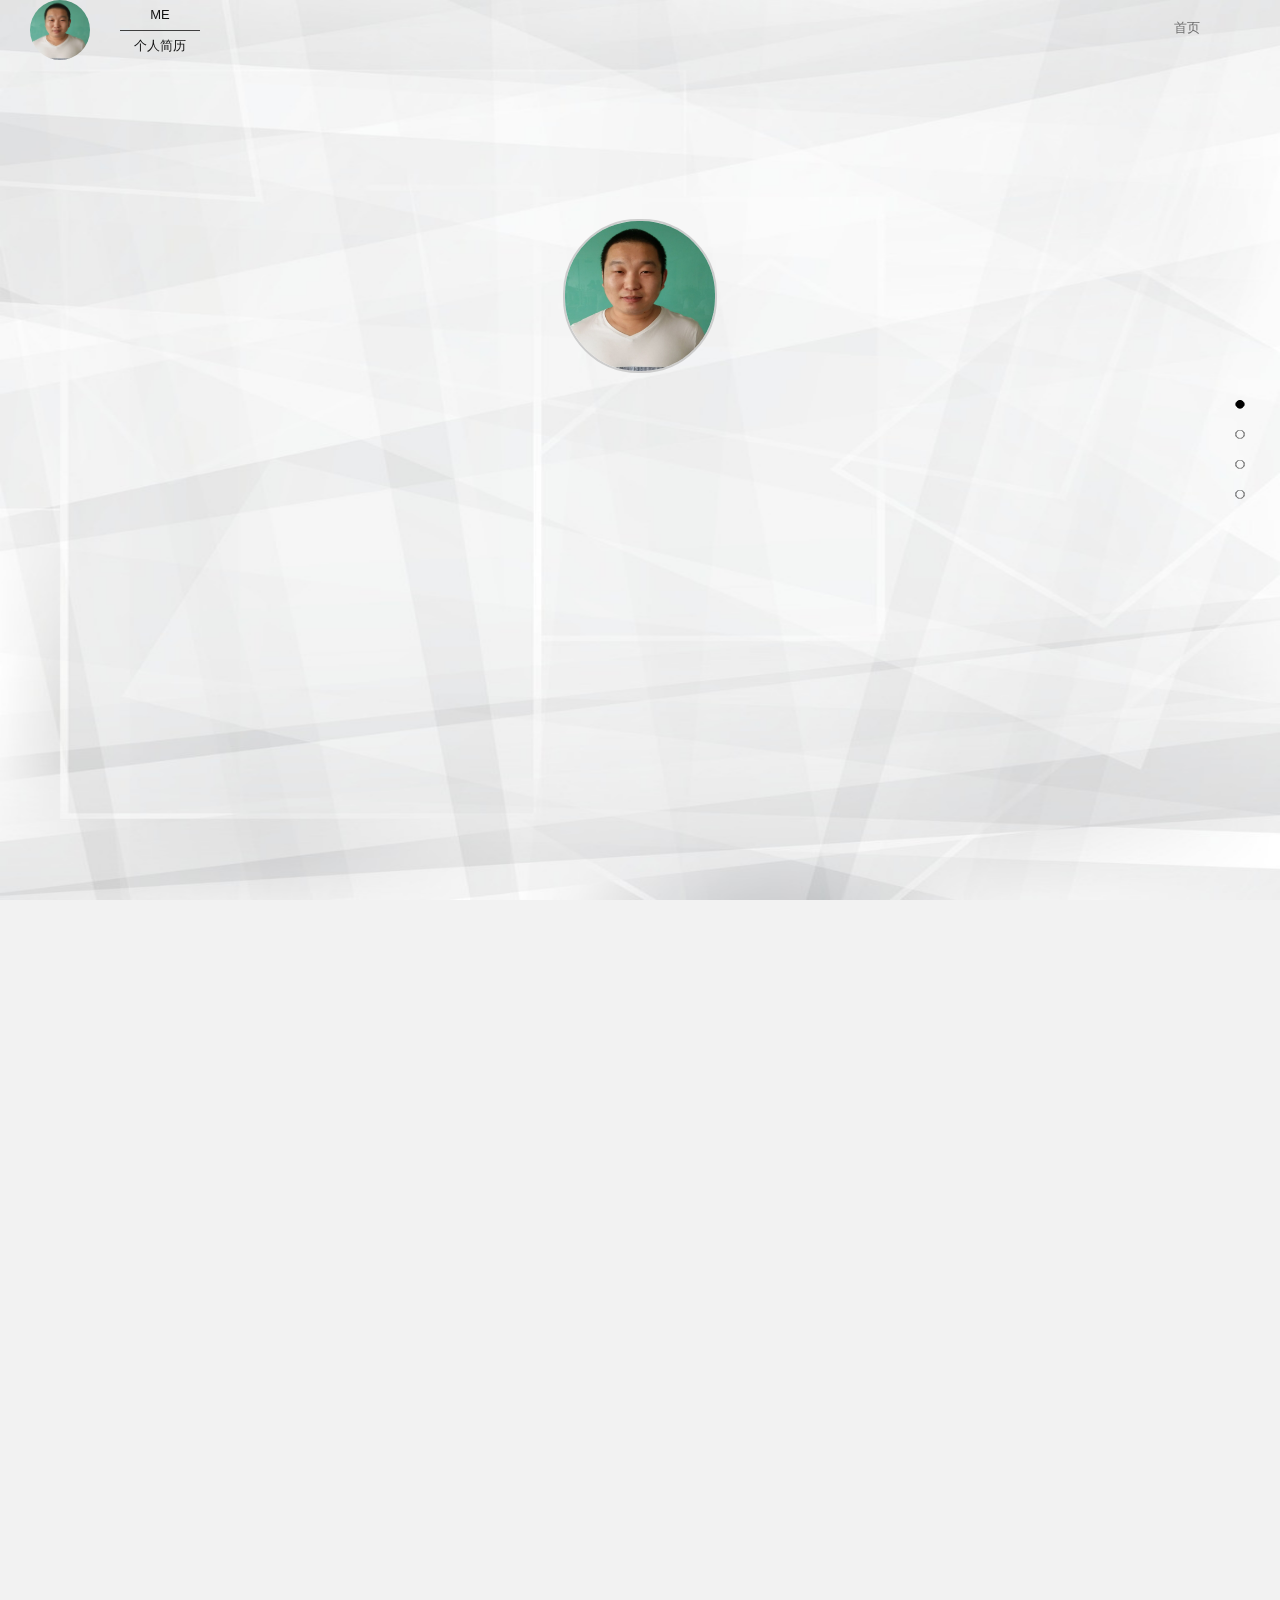
<file: index.html>
<!doctype html>
<html>
<head>
	<meta charset="utf-8" />
	<meta http-equiv="X-UA-Compatible" content="IE=edge" />
    <meta name="keywords" content="web前端个人简历" />
    <meta name="description" content="武冬冬的web前端工程师个人简历">
	<link rel="stylesheet" href="css/public.css" />
	<link rel="stylesheet" href="css/fullpage.css" />
	<link rel="stylesheet" href="css/comment.css" />
	<link rel="stylesheet" href="css/index.css" />
	<title>武冬冬</title>
</head>
<body>
<!-- header navigation -->
<header>
	<div id="logo">
		<div id="header_img"><img src="image/101010.jpg" alt="" /></div>
		<div id="header_p">
			<p id="header_p1">ME</p>
			<p id="header_p2">个人简历</p>
		</div>
	</div>
	<nav>
		<ul>
			<li><a href="">首页</a></li>
			
		</ul>
	</nav>
</header>
<!-- header navigation end -->
<!-- aside navigation -->
<aside style="display:block">
		<a href="#page1"><b>首页</b></a>
		<a href="#page2"><b>专业技能</b></a>
		<a href="#page3"><b>我的作品</b></a>
		<a href="#page4"><b>联系我</b></a>
</aside>
<!-- aside navigation end -->
<!-- home page -->
<div id="dowebok">
	<!-- home -->
	<div class="section one">
		<div id="home">
			<div id="home_content">
				<div id="home_head">
					<div id="home_head_content">
						<img src="image/101010.jpg" id="home_photo1" alt="" />
						<img src="image/101010.jpg" id="home_photo2" alt="" />
					</div>
				</div>
				<div id="home_info">
					<p id="home_info1">生活是一种绵延不绝的渴望,渴望不断上升,变得更伟大而高贵。</p>
					<div id="home_info_box">
						<p id="home_info2">我叫武冬冬</p>
						
						<p id="home_info4">一名前端工程师</p>
						<p id="home_info5">13453793173@163.com</p>
					</div>
				</div>
			</div>
		</div>
	</div>
	<!-- home end -->
	<!-- about -->

    <!-- about end -->
    <!-- skill -->
    <div class="section three">
		<div id="skill">
			<div id="skill_content">
				<div class="title">
					<h1>专业技能</h1>
				</div>
				<div id="skill_info"><p>前端的学习需要持之以恒，知识深度与广度都很重要。而前端开发的重中之重就是原生javascript的理解，而如今的思路必需有模块化，组件化，工程化</p></div>
                <div id="skill_list">
                   
                    <div class="skill_list_content" id="skill_list2">
                        <div class="skill_icon" id="skill_icon2"></div>
                        <div class="skill_name">HTML</div>
                        <div class="skill_flag"></div>
                        <div class="skill_int" id="skill_int2">
                            <ul><li>深刻理解Web标准</li><li>熟练运用html标签</li><li>熟悉xml及xhtml标记语言</li><li>掌握html5</li></ul>
                        </div>
                    </div>
                    <div class="skill_list_content" id="skill_list3">
                        <div class="skill_icon" id="skill_icon3"></div>
                        <div class="skill_name">CSS</div>
                        <div class="skill_flag"></div>
                        <div class="skill_int" id="skill_int3">
                            <ul><li>熟练运用css及css3新属性</li><li>注重浏览器兼容性，熟悉常见的css hack（兼容至IE8）</li><li>掌握bootstrap框架及源码的实现</li><li>掌握css预编译器Less</li></ul>
                        </div>
                    </div>
                    <div class="skill_list_content" id="skill_list4">
                        <div class="skill_icon" id="skill_icon4"></div>
                        <div class="skill_name">JavaScript</div>
                        <div class="skill_flag"></div>
                        <div class="skill_int" id="skill_int4">
                            <ul><li>掌握jQuery</li><li>掌握原生JS的编程</li><li>注重JavaScript性能优化</li></ul>
                        </div>
                    </div>
                     <div class="skill_list_content" id="skill_list1">
                        <div class="skill_icon" id="skill_icon1"></div>
                        <div class="skill_name">AngularJs</div>
                        <div class="skill_flag"></div>
                        <div class="skill_int" id="skill_int1">
                            <ul><li>熟练运用angularJS处理移动端的模块开发</li><li>对模块里的代码都尽量做到组件化</li><li>了解双绑的背后实现</li><li>熟练的指令编写</li></ul>
                        </div>
                    </div>
                </div>
            </div>
        </div>
    </div>
    <!-- skill end -->

    <!-- demo -->
    <div class="section five">
    	<div id="demo">
        	<div id="demo_content">
            	<div class="title">
                	<h1>我的作品</h1>
                </div>
               <div id="demo_content_list">
                    <ul class="demo_box">
                        <li class="demo_scale b_to_t">
                            <div class="demo_box_content">
                                <div class="demo_box_hover">
                                    <p class="demo_box_title">广州欢腾</p>
                                    <span class="demo_box_hover_icon">
                                        <a href="http://www940103.duapp.com/gzht/" target="_blank" class="demo_box_link">
                                            <img src="./image/gzht.jpg" alt="">
                                        </a>
                                    </span>
                                </div>
                                <img src="./image/gzht.jpg" alt="" class="demo_box_bg">
                            </div>
                        </li>
                        <li class="demo_scale b_to_t">
                            <div class="demo_box_content">
                                <div class="demo_box_hover">
                                    <p class="demo_box_title">深圳创新投资</p>
                                    <span class="demo_box_hover_icon">
                                        <a href="http://szcx201606.duapp.com/szcx/" target="_blank" class="demo_box_link">
                                            <img src="./image/szcx.jpg" alt="">
                                        </a>
                                    </span>
                                </div>
                                <img src="./image/szcx.jpg" alt="" class="demo_box_bg">
                            </div>
                        </li>

                        <li class="demo_scale b_to_t">
                            <div class="demo_box_content">
                                <div class="demo_box_hover">
                                    <p class="demo_box_title">百度未来商店</p>
                                    <span class="demo_box_hover_icon">
                                        <a href="https://xiaofeide.github.io/bdshop/" target="_blank" class="demo_box_link">
                                            <img src="./image/bdsd.png" alt="">
                                        </a>
                                    </span>
                                </div>
                                <img src="./image/bdsd.jpg" alt="" class="demo_box_bg">
                            </div>
                        </li>
                    </ul>
                    <ul class="demo_box">

                        <li class="demo_scale b_to_t">
                            <div class="demo_box_content">
                                <div class="demo_box_hover">
                                    <p class="demo_box_title">游戏</p>
                                    <span class="demo_box_hover_icon">
                                        <a href="game/game.html" target="_blank" class="demo_box_link">
                                            <img src="./image/youxi.jpg" alt="">
                                        </a>
                                    </span>
                                </div>
                                <img src="./image/youxi.jpg" alt="" class="demo_box_bg">
                            </div>
                        </li>
                        <li class="demo_scale b_to_t">
                            <div class="demo_box_content">
                                <div class="demo_box_hover">
                                    <p class="demo_box_title">银泰网</p>
                                    <span class="demo_box_hover_icon">
                                        <a href="https://xiaofeide.github.io/yintai" target="_blank" class="demo_box_link">
                                            <img src="./image/yintai2.jpg" alt="">
                                        </a>
                                    </span>
                                </div>
                                <img src="./image/yintai1.jpg" alt="" class="demo_box_bg">
                            </div>
                        </li>
                        <li class="demo_scale b_to_t">
                            <div class="demo_box_content">
                                <div class="demo_box_hover">
                                    <p class="demo_box_title">天猫超市</p>
                                    <span class="demo_box_hover_icon">
                                        <a href="https://xiaofeide.github.io/tianmao" target="_blank" class="demo_box_link">
                                            <img src="./image/tianmao1.jpg" alt="">
                                        </a>
                                    </span>
                                </div>
                                <img src="./image/tianmao1.jpg" alt="" class="demo_box_bg">
                            </div>
                        </li>
                    </ul>

                </div> 
                <div id="demo_info" class="demo_scale">
                    <p>这是我的部分作品</p>

                </div>
            </div>
        </div>
    </div>
    <!-- demo end -->
    <!-- contact -->
	<div class="section six">
		<div id="contact">
			<div id="contact_content">
				<div class="title">
					<h1>联系我</h1>
				</div>
                <div id="contact_head">
					<div id="contact_head1">编程 梦想 未来</div>

                </div>
                <div id="contact_info" class="contact_scale">
                    <p>telephone：13453793173</p>
                    <p style="margin-bottom:20px;">e-mail:13453793173@163.com</p>
                    <p></p><p></p><p></p>
                    <p>学习是一个充实愉悦的过程</p>
                    <p>前端更贴近用户，这种体验非常美妙</p>
                    <p>热爱一切美好的事物</p>
                    <p>行路有良友，便是捷径</p>
                    <p>带上我吧，一起看到更大的世界</p>
                </div>
                
            </div>

</body>

<script src="js/jquery.1.12.3.js"></script>
<script src="js/jquery.easing.min.js"></script>
<script src="js/jquery.fullPage.min.js"></script>
<script src="js/classie.js"></script>
<script src="js/cssParser.js"></script>
<script src="js/modalEffects.js"></script>
<script src="js/index.js"></script>
</html>
</file>
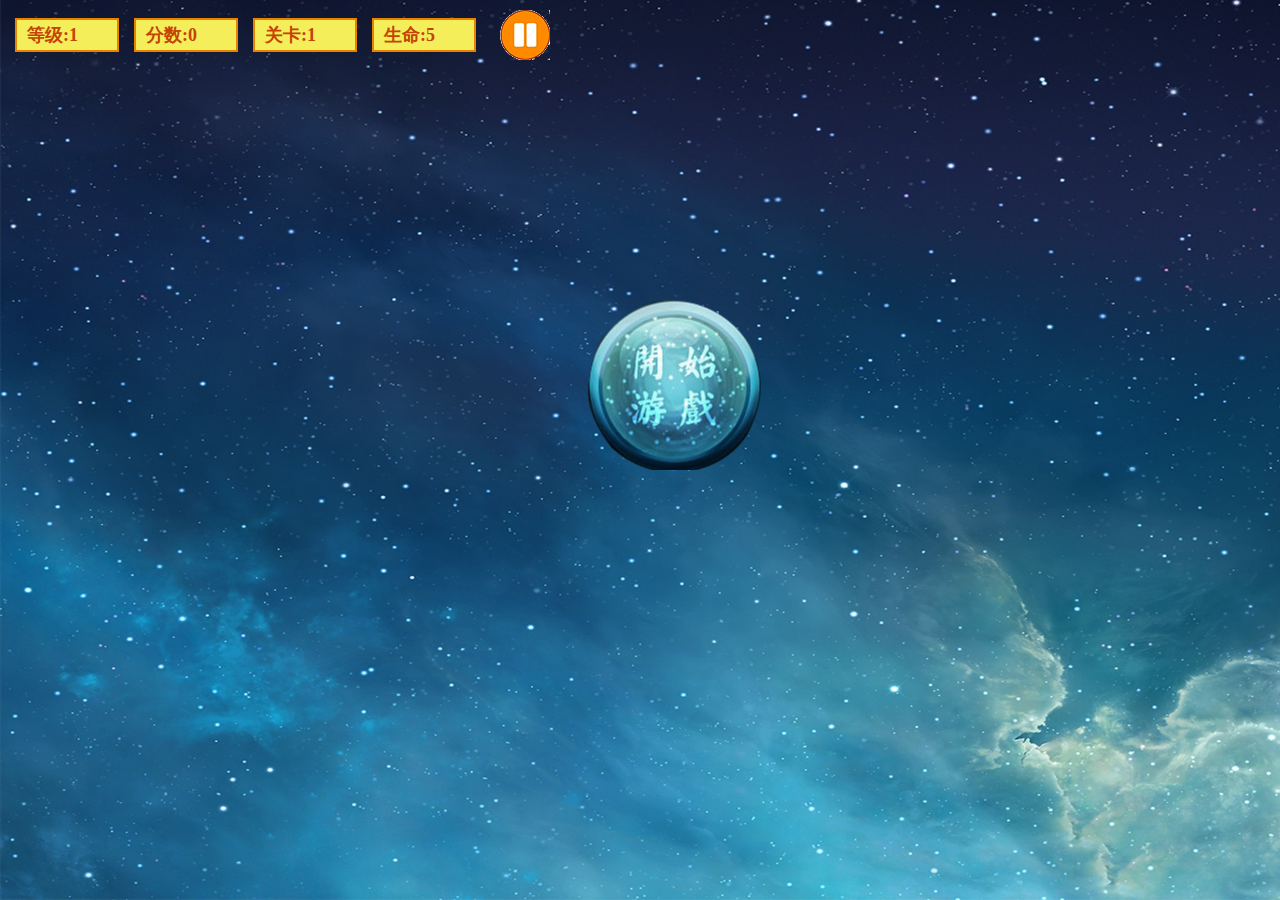
<file: game/game.html>
<!-- letter=[]全部字母
letterArr=[]当前字母
num=4字母数量
speed=3字母下落速度
score=10初始分数
getLetter(num)获取指定数量的字母
play()开始游戏
key()摁下键盘消除字母
this.leve=1等级
background-size:cover;让图片占满整个窗口

String.fromCharCode(键盘码) -->

<!-- 每个矩形都有一个left top width hright值
将一个矩形的left+width与另一个的left比较 -->
<!doctype html>
<html lang="en">
<head>
	<meta charset="UTF-8">
	<title>Document</title>
<style>
body,html{
	margin: 0;
	height: 100%;
}
ul,li{
	list-style: none;
}
	#box{
		width: 100%;
		height: 100%;
		background: url(images/bei.jpg) no-repeat;
		background-size: cover;
		position: absolute;
	}
	.start{
		width: 328px;
		height: 170px;
		position: absolute;
		left: 530px;
		top: 300px;
		background: url(images/start.png) center center;
		/*background-size: cover;*/
	}
	.start:active{
		opacity: 0.7;
	}
	.start img{
		width: 260px;
		
	}
	.fenshu{
		width: 1366px;
		height: 630px;
		margin: 0 auto;
		position: relative;
	}
	.fenshus{
		width: 480px;
		height: 50px;
		position: absolute;
		left: 0;
		top: 0;
		/*background: red;*/
	}
	.fenshu p{
		width: 90px;
		height: 30px;
		background: #F5EE5B;
		font-weight: bold;
		border: 2px solid #E98101;
		float: left;
		margin-left: 15px;
		color: #C54305;
		font-size: 18px;
		padding-left: 10px;
		line-height: 30px;
	}
	.end{
		width: 328px;
		height: 211px;
		/*background: red;*/
		position: absolute;
		left: 470px;
		top: 250px;
		background: url(images/end.png) center center;
		display: none;
	}
	.end-s{
		width: 105px;
		height: 40px;
		position: absolute;
		left: 109px;
		top: 135px;
		/*background: red;*/
	}
	.stop{
		width: 50px;
		height: 50px;
		background: red;
		position: absolute;
		left: 500px;
		top: 10px;
		background: url(images/stop.png) -58px 0;
	}
	.stop2{
		width: 50px;
		height: 50px;
		background: red;
		position: absolute;
		left: 500px;
		top: 10px;
		background: url(images/stop.png);
		display: none;
	}
	/*.topbg{
		width: 180px;
		height: 180px;
		background: url(images/feji.png);
		background-size: cover;
		position: absolute;
		right: 0;
		top: 20px;
		z-index: 999;
		animation:move 20s linear infinite alternate;
	}
	 @keyframes move{
	 	0%{
	 		right: 0;
	 	}
	 	100%{
	 		right:1300px;
	 	}
	 }*/
</style>
<script src="js/jquery.1.12.3.js"></script>
</head>
<body>
	<div id="box"></div>
	<div class="topbg"></div>
	<div class="fenshu">
		<div class="start"></div>
		<div class="end">
			<div class="end-s"></div>
		</div>
		<div class="fenshus">
				<p>等级:1</p>
				<p>分数:0</p>
				<p>关卡:1</p>
				<p>生命:5</p>
		</div>
		<div class="stop"></div>
		<div class="stop2"></div>
	</div>
</body>
<script src="js/game.js"></script>
<script>
	var box=document.getElementById("box");
	var start=document.getElementsByClassName("start")[0];
	var end=document.getElementsByClassName("end-s")[0];
	var ends=document.getElementsByClassName("end")[0];
	var stop=document.getElementsByClassName("stop")[0];
	var stop2=document.getElementsByClassName("stop2")[0];
	
	start.onclick=function(){
		var a=new games(box);
		a.play();
		start.style.display="none";
		$(".fenshus p").eq(1).text("分数:0");
		$(".fenshus p").eq(0).text("等级:1");
		$(".fenshus p").eq(2).text("关卡:1");
		$(".fenshus p").eq(3).text("生命:5");	
	}

	ends.onclick=function(){
		var b=new games(box);
        b.play();
        ends.style.display='none';
        start.style.display="none";
		$(".fenshus p").eq(1).text("分数:0");
		$(".fenshus p").eq(0).text("等级:1");
		$(".fenshus p").eq(2).text("关卡:1");
		$(".fenshus p").eq(3).text("生命:5");
	}
	end.onclick=function(){
		
		ends.style.display="none";	
		// start.style.display="block";
	}



	// new games(box);
</script>
</html>
</file>
<file: css/fullpage.css>
/**
 * fullPage 2.4.6
 * https://github.com/alvarotrigo/fullPage.js
 * MIT licensed
 *
 * Copyright (C) 2013 alvarotrigo.com - A project by Alvaro Trigo
 */
html, body {
    margin: 0;
    padding: 0;
    overflow:hidden;

    /*Avoid flicker on slides transitions for mobile phones #336 */
    -webkit-tap-highlight-color: rgba(0,0,0,0);
}
#superContainer {
    height: 100%;
    position: relative;

    /* Touch detection for Windows 8 */
    -ms-touch-action: none;

    /* IE 11 on Windows Phone 8.1*/
    touch-action: none;
}
.fp-section {
    position: relative;
    -webkit-box-sizing: border-box; /* Safari<=5 Android<=3 */
    -moz-box-sizing: border-box; /* <=28 */
    box-sizing: border-box;
}
.fp-slide {
    float: left;
}
.fp-slide, .fp-slidesContainer {
    height: 100%;
    display: block;
}
.fp-slides {
    z-index:1;
    height: 100%;
    overflow: hidden;
    position: relative;
    -webkit-transition: all 0.3s ease-out; /* Safari<=6 Android<=4.3 */
    transition: all 0.3s ease-out;
}
.fp-section.fp-table, .fp-slide.fp-table {
    display: table;
    table-layout:fixed;
    width: 100%;
}
.fp-tableCell {
    display: table-cell;
    vertical-align: middle;
    width: 100%;
    height: 100%;
}
.fp-slidesContainer {
    float: left;
    position: relative;
}
.fp-controlArrow {
    position: absolute;
    z-index: 4;
    top: 50%;
    cursor: pointer;
    width: 0;
    height: 0;
    border-style: solid;
    margin-top: -38px;
}
.fp-controlArrow.fp-prev {
    left: 15px;
    width: 0;
    border-width: 38.5px 34px 38.5px 0;
    border-color: transparent #fff transparent transparent;
}
.fp-controlArrow.fp-next {
    right: 15px;
    border-width: 38.5px 0 38.5px 34px;
    border-color: transparent transparent transparent #fff;
}
.fp-scrollable {
    overflow: scroll;

}
.fp-notransition {
    -webkit-transition: none !important;
    transition: none !important;
}
#fp-nav {
    position: fixed;
    z-index: 100;
    margin-top: -32px;
    top: 50%;
    opacity: 1;
}
#fp-nav.right {
    right: 17px;
}
#fp-nav.left {
    left: 17px;
}
.fp-slidesNav{
    position: absolute;
    z-index: 4;
    left: 50%;
    opacity: 1;
}
.fp-slidesNav.bottom {
    bottom: 17px;
}
.fp-slidesNav.top {
    top: 17px;
}
#fp-nav ul,
.fp-slidesNav ul {
  margin: 0;
  padding: 0;
}
#fp-nav ul li,
.fp-slidesNav ul li {
    display: block;
    width: 14px;
    height: 13px;
    margin: 7px;
    position:relative;
}
.fp-slidesNav ul li {
    display: inline-block;
}
#fp-nav ul li a,
.fp-slidesNav ul li a {
    display: block;
    position: relative;
    z-index: 1;
    width: 100%;
    height: 100%;
    cursor: pointer;
    text-decoration: none;
}
#fp-nav ul li a.active span,
.fp-slidesNav ul li a.active span {
    background: #333;
}
#fp-nav ul li a span,
.fp-slidesNav ul li a span {
    top: 2px;
    left: 2px;
    width: 8px;
    height: 8px;
    border: 1px solid #000;
    background: rgba(0, 0, 0, 0);
    border-radius: 50%;
    position: absolute;
    z-index: 1;
}
#fp-nav ul li .fp-tooltip {
    position: absolute;
    top: -2px;
    color: #fff;
    font-size: 14px;
    font-family: arial, helvetica, sans-serif;
    white-space: nowrap;
    max-width: 220px;
    overflow: hidden;
    display: block;
    opacity: 0;
    width: 0;
}
#fp-nav ul li:hover .fp-tooltip {
    -webkit-transition: opacity 0.2s ease-in;
    transition: opacity 0.2s ease-in;
    width: auto;
    opacity: 1;
}
#fp-nav ul li .fp-tooltip.right {
    right: 20px;
}
#fp-nav ul li .fp-tooltip.left {
    left: 20px;
}
</file>
<file: css/comment.css>
/* General styles for the modal */

/* 
Styles for the html/body for special modal where we want 3d effects
Note that we need a container wrapping all content on the page for the 
perspective effects (not including the modals and the overlay).
*/
.md-perspective,
.md-perspective body {
	height: 100%;
	overflow: hidden;
}

.md-perspective body  {
	background: #222;
	-webkit-perspective: 600px;
	-moz-perspective: 600px;
	perspective: 600px;
}

.container {
	background: #e74c3c;
	min-height: 100%;
}

.md-modal {
	position: fixed;
	top: 50%;
	left: 50%;
	width: 50%;
	max-width: 630px;
	min-width: 320px;
	height: auto;
	z-index: 2000;
	visibility: hidden;
	-webkit-backface-visibility: hidden;
	-moz-backface-visibility: hidden;
	backface-visibility: hidden;
	-webkit-transform: translateX(-50%) translateY(-50%);
	-moz-transform: translateX(-50%) translateY(-50%);
	-ms-transform: translateX(-50%) translateY(-50%);
	transform: translateX(-50%) translateY(-50%);
}

.md-show {
	visibility: visible;
}

.md-overlay {
	position: fixed;
	width: 100%;
	height: 100%;
	visibility: hidden;
	top: 0;
	left: 0;
	z-index: 1000;
	opacity: 0;
	background: rgba(161,175,201,0.8);
	-webkit-transition: all 0.3s;
	-moz-transition: all 0.3s;
	transition: all 0.3s;
}

.md-show ~ .md-overlay {
	opacity: 1;
	visibility: visible;
}

/* Content styles */
.md-content {
	color: #fff;
	background: #d6ecf0;
	position: relative;
	border-radius: 3px;
	margin: 0 auto;
}

.md-content h3 {
	margin: 0;
	padding: 0.4em;
	text-align: center;
	font-size: 2.4em;
	font-weight: 300;
	opacity: 0.8;
	background: rgba(0,0,0,0.1);
	border-radius: 3px 3px 0 0;
}

.md-content > div {
	padding: 15px 40px 30px;
	margin: 0;
	font-weight: 300;
	font-size: 1.15em;
}

.md-content > div p {
	margin: 0;
	padding: 10px 0;
}

.md-content > div ul {
	margin: 0;
	padding: 0 0 30px 20px;
}

.md-content > div ul li {
	padding: 5px 0;
}

.md-content button {
	display: block;
	margin: 0 auto;
	font-size: 0.8em;
}

/* Individual modal styles with animations/transitions */

/* Effect 1: Fade in and scale up */
.md-effect-1 .md-content {
	-webkit-transform: scale(0.7);
	-moz-transform: scale(0.7);
	-ms-transform: scale(0.7);
	transform: scale(0.7);
	opacity: 0;
	-webkit-transition: all 0.3s;
	-moz-transition: all 0.3s;
	transition: all 0.3s;
}

.md-show.md-effect-1 .md-content {
	-webkit-transform: scale(1);
	-moz-transform: scale(1);
	-ms-transform: scale(1);
	transform: scale(1);
	opacity: 1;
}

/* Effect 2: Slide from the right */
.md-effect-2 .md-content {
	-webkit-transform: translateX(20%);
	-moz-transform: translateX(20%);
	-ms-transform: translateX(20%);
	transform: translateX(20%);
	opacity: 0;
	-webkit-transition: all 0.3s cubic-bezier(0.25, 0.5, 0.5, 0.9);
	-moz-transition: all 0.3s cubic-bezier(0.25, 0.5, 0.5, 0.9);
	transition: all 0.3s cubic-bezier(0.25, 0.5, 0.5, 0.9);
}

.md-show.md-effect-2 .md-content {
	-webkit-transform: translateX(0);
	-moz-transform: translateX(0);
	-ms-transform: translateX(0);
	transform: translateX(0);
	opacity: 1;
}

/* Effect 3: Slide from the bottom */
.md-effect-3 .md-content {
	-webkit-transform: translateY(20%);
	-moz-transform: translateY(20%);
	-ms-transform: translateY(20%);
	transform: translateY(20%);
	opacity: 0;
	-webkit-transition: all 0.3s;
	-moz-transition: all 0.3s;
	transition: all 0.3s;
}

.md-show.md-effect-3 .md-content {
	-webkit-transform: translateY(0);
	-moz-transform: translateY(0);
	-ms-transform: translateY(0);
	transform: translateY(0);
	opacity: 1;
}

/* Effect 4: Newspaper */
.md-effect-4 .md-content {
	-webkit-transform: scale(0) rotate(720deg);
	-moz-transform: scale(0) rotate(720deg);
	-ms-transform: scale(0) rotate(720deg);
	transform: scale(0) rotate(720deg);
	opacity: 0;
}

.md-show.md-effect-4 ~ .md-overlay,
.md-effect-4 .md-content {
	-webkit-transition: all 0.5s;
	-moz-transition: all 0.5s;
	transition: all 0.5s;
}

.md-show.md-effect-4 .md-content {
	-webkit-transform: scale(1) rotate(0deg);
	-moz-transform: scale(1) rotate(0deg);
	-ms-transform: scale(1) rotate(0deg);
	transform: scale(1) rotate(0deg);
	opacity: 1;
}

/* Effect 5: fall */
.md-effect-5.md-modal {
	-webkit-perspective: 1300px;
	-moz-perspective: 1300px;
	perspective: 1300px;
}

.md-effect-5 .md-content {
	-webkit-transform-style: preserve-3d;
	-moz-transform-style: preserve-3d;
	transform-style: preserve-3d;
	-webkit-transform: translateZ(600px) rotateX(20deg); 
	-moz-transform: translateZ(600px) rotateX(20deg); 
	-ms-transform: translateZ(600px) rotateX(20deg); 
	transform: translateZ(600px) rotateX(20deg); 
	opacity: 0;
}

.md-show.md-effect-5 .md-content {
	-webkit-transition: all 0.3s ease-in;
	-moz-transition: all 0.3s ease-in;
	transition: all 0.3s ease-in;
	-webkit-transform: translateZ(0px) rotateX(0deg);
	-moz-transform: translateZ(0px) rotateX(0deg);
	-ms-transform: translateZ(0px) rotateX(0deg);
	transform: translateZ(0px) rotateX(0deg); 
	opacity: 1;
}

/* Effect 6: side fall */
.md-effect-6.md-modal {
	-webkit-perspective: 1300px;
	-moz-perspective: 1300px;
	perspective: 1300px;
}

.md-effect-6 .md-content {
	-webkit-transform-style: preserve-3d;
	-moz-transform-style: preserve-3d;
	transform-style: preserve-3d;
	-webkit-transform: translate(30%) translateZ(600px) rotate(10deg); 
	-moz-transform: translate(30%) translateZ(600px) rotate(10deg);
	-ms-transform: translate(30%) translateZ(600px) rotate(10deg);
	transform: translate(30%) translateZ(600px) rotate(10deg); 
	opacity: 0;
}

.md-show.md-effect-6 .md-content {
	-webkit-transition: all 0.3s ease-in;
	-moz-transition: all 0.3s ease-in;
	transition: all 0.3s ease-in;
	-webkit-transform: translate(0%) translateZ(0) rotate(0deg);
	-moz-transform: translate(0%) translateZ(0) rotate(0deg);
	-ms-transform: translate(0%) translateZ(0) rotate(0deg);
	transform: translate(0%) translateZ(0) rotate(0deg);
	opacity: 1;
}

/* Effect 7:  slide and stick to top */
.md-effect-7{
	top: 0;
	-webkit-transform: translateX(-50%);
	-moz-transform: translateX(-50%);
	-ms-transform: translateX(-50%);
	transform: translateX(-50%);
}

.md-effect-7 .md-content {
	-webkit-transform: translateY(-200%);
	-moz-transform: translateY(-200%);
	-ms-transform: translateY(-200%);
	transform: translateY(-200%);
	-webkit-transition: all .3s;
	-moz-transition: all .3s;
	transition: all .3s;
	opacity: 0;
}

.md-show.md-effect-7 .md-content {
	-webkit-transform: translateY(0%);
	-moz-transform: translateY(0%);
	-ms-transform: translateY(0%);
	transform: translateY(0%);
	border-radius: 0 0 3px 3px;
	opacity: 1;
}

/* Effect 8: 3D flip horizontal */
.md-effect-8.md-modal {
	-webkit-perspective: 1300px;
	-moz-perspective: 1300px;
	perspective: 1300px;
}

.md-effect-8 .md-content {
	-webkit-transform-style: preserve-3d;
	-moz-transform-style: preserve-3d;
	transform-style: preserve-3d;
	-webkit-transform: rotateY(-70deg);
	-moz-transform: rotateY(-70deg);
	-ms-transform: rotateY(-70deg);
	transform: rotateY(-70deg);
	-webkit-transition: all 0.3s;
	-moz-transition: all 0.3s;
	transition: all 0.3s;
	opacity: 0;
}

.md-show.md-effect-8 .md-content {
	-webkit-transform: rotateY(0deg);
	-moz-transform: rotateY(0deg);
	-ms-transform: rotateY(0deg);
	transform: rotateY(0deg);
	opacity: 1;
}

/* Effect 9: 3D flip vertical */
.md-effect-9.md-modal {
	-webkit-perspective: 1300px;
	-moz-perspective: 1300px;
	perspective: 1300px;
}

.md-effect-9 .md-content {
	-webkit-transform-style: preserve-3d;
	-moz-transform-style: preserve-3d;
	transform-style: preserve-3d;
	-webkit-transform: rotateX(-70deg);
	-moz-transform: rotateX(-70deg);
	-ms-transform: rotateX(-70deg);
	transform: rotateX(-70deg);
	-webkit-transition: all 0.3s;
	-moz-transition: all 0.3s;
	transition: all 0.3s;
	opacity: 0;
}

.md-show.md-effect-9 .md-content {
	-webkit-transform: rotateX(0deg);
	-moz-transform: rotateX(0deg);
	-ms-transform: rotateX(0deg);
	transform: rotateX(0deg);
	opacity: 1;
}

/* Effect 10: 3D sign */
.md-effect-10.md-modal {
	-webkit-perspective: 1300px;
	-moz-perspective: 1300px;
	perspective: 1300px;
}

.md-effect-10 .md-content {
	-webkit-transform-style: preserve-3d;
	-moz-transform-style: preserve-3d;
	transform-style: preserve-3d;
	-webkit-transform: rotateX(-60deg);
	-moz-transform: rotateX(-60deg);
	-ms-transform: rotateX(-60deg);
	transform: rotateX(-60deg);
	-webkit-transform-origin: 50% 0;
	-moz-transform-origin: 50% 0;
	transform-origin: 50% 0;
	opacity: 0;
	-webkit-transition: all 0.3s;
	-moz-transition: all 0.3s;
	transition: all 0.3s;
}

.md-show.md-effect-10 .md-content {
	-webkit-transform: rotateX(0deg);
	-moz-transform: rotateX(0deg);
	-ms-transform: rotateX(0deg);
	transform: rotateX(0deg);
	opacity: 1;
}

/* Effect 11: Super scaled */
.md-effect-11 .md-content {
	-webkit-transform: scale(2);
	-moz-transform: scale(2);
	-ms-transform: scale(2);
	transform: scale(2);
	opacity: 0;
	-webkit-transition: all 0.3s;
	-moz-transition: all 0.3s;
	transition: all 0.3s;
}

.md-show.md-effect-11 .md-content {
	-webkit-transform: scale(1);
	-moz-transform: scale(1);
	-ms-transform: scale(1);
	transform: scale(1);
	opacity: 1;
}

/* Effect 12:  Just me */
.md-effect-12 .md-content {
	-webkit-transform: scale(0.8);
	-moz-transform: scale(0.8);
	-ms-transform: scale(0.8);
	transform: scale(0.8);
	opacity: 0;
	-webkit-transition: all 0.3s;
	-moz-transition: all 0.3s;
	transition: all 0.3s;
}

.md-show.md-effect-12 ~ .md-overlay {
	background: #e74c3c;
} 

.md-effect-12 .md-content h3,
.md-effect-12 .md-content {
	background: transparent;
}

.md-show.md-effect-12 .md-content {
	-webkit-transform: scale(1);
	-moz-transform: scale(1);
	-ms-transform: scale(1);
	transform: scale(1);
	opacity: 1;
}

/* Effect 13: 3D slit */
.md-effect-13.md-modal {
	-webkit-perspective: 1300px;
	-moz-perspective: 1300px;
	perspective: 1300px;
}

.md-effect-13 .md-content {
	-webkit-transform-style: preserve-3d;
	-moz-transform-style: preserve-3d;
	transform-style: preserve-3d;
	-webkit-transform: translateZ(-3000px) rotateY(90deg);
	-moz-transform: translateZ(-3000px) rotateY(90deg);
	-ms-transform: translateZ(-3000px) rotateY(90deg);
	transform: translateZ(-3000px) rotateY(90deg);
	opacity: 0;
}

.md-show.md-effect-13 .md-content {
	-webkit-animation: slit .7s forwards ease-out;
	-moz-animation: slit .7s forwards ease-out;
	animation: slit .7s forwards ease-out;
}

@-webkit-keyframes slit {
	50% { -webkit-transform: translateZ(-250px) rotateY(89deg); opacity: .5; -webkit-animation-timing-function: ease-out;}
	100% { -webkit-transform: translateZ(0) rotateY(0deg); opacity: 1; }
}

@-moz-keyframes slit {
	50% { -moz-transform: translateZ(-250px) rotateY(89deg); opacity: .5; -moz-animation-timing-function: ease-out;}
	100% { -moz-transform: translateZ(0) rotateY(0deg); opacity: 1; }
}

@keyframes slit {
	50% { transform: translateZ(-250px) rotateY(89deg); opacity: 1; animation-timing-function: ease-in;}
	100% { transform: translateZ(0) rotateY(0deg); opacity: 1; }
}

/* Effect 14:  3D Rotate from bottom */
.md-effect-14.md-modal {
	-webkit-perspective: 1300px;
	-moz-perspective: 1300px;
	perspective: 1300px;
}

.md-effect-14 .md-content {
	-webkit-transform-style: preserve-3d;
	-moz-transform-style: preserve-3d;
	transform-style: preserve-3d;
	-webkit-transform: translateY(100%) rotateX(90deg);
	-moz-transform: translateY(100%) rotateX(90deg);
	-ms-transform: translateY(100%) rotateX(90deg);
	transform: translateY(100%) rotateX(90deg);
	-webkit-transform-origin: 0 100%;
	-moz-transform-origin: 0 100%;
	transform-origin: 0 100%;
	opacity: 0;
	-webkit-transition: all 0.3s ease-out;
	-moz-transition: all 0.3s ease-out;
	transition: all 0.3s ease-out;
}

.md-show.md-effect-14 .md-content {
	-webkit-transform: translateY(0%) rotateX(0deg);
	-moz-transform: translateY(0%) rotateX(0deg);
	-ms-transform: translateY(0%) rotateX(0deg);
	transform: translateY(0%) rotateX(0deg);
	opacity: 1;
}

/* Effect 15:  3D Rotate in from left */
.md-effect-15.md-modal {
	-webkit-perspective: 1300px;
	-moz-perspective: 1300px;
	perspective: 1300px;
}

.md-effect-15 .md-content {
	-webkit-transform-style: preserve-3d;
	-moz-transform-style: preserve-3d;
	transform-style: preserve-3d;
	-webkit-transform: translateZ(100px) translateX(-30%) rotateY(90deg);
	-moz-transform: translateZ(100px) translateX(-30%) rotateY(90deg);
	-ms-transform: translateZ(100px) translateX(-30%) rotateY(90deg);
	transform: translateZ(100px) translateX(-30%) rotateY(90deg);
	-webkit-transform-origin: 0 100%;
	-moz-transform-origin: 0 100%;
	transform-origin: 0 100%;
	opacity: 0;
	-webkit-transition: all 0.3s;
	-moz-transition: all 0.3s;
	transition: all 0.3s;
}

.md-show.md-effect-15 .md-content {
	-webkit-transform: translateZ(0px) translateX(0%) rotateY(0deg);
	-moz-transform: translateZ(0px) translateX(0%) rotateY(0deg);
	-ms-transform: translateZ(0px) translateX(0%) rotateY(0deg);
	transform: translateZ(0px) translateX(0%) rotateY(0deg);
	opacity: 1;
}

/* Effect 16:  Blur */
.md-show.md-effect-16 ~ .md-overlay {
	background: rgba(161,175,201,0.5);
}

.md-show.md-effect-16 ~ .container {
	-webkit-filter: blur(3px);
	-moz-filter: blur(3px);
	filter: blur(3px);
}

.md-effect-16 .md-content {
	-webkit-transform: translateY(-5%);
	-moz-transform: translateY(-5%);
	-ms-transform: translateY(-5%);
	transform: translateY(-5%);
	opacity: 0;
}

.md-show.md-effect-16 ~ .container,
.md-effect-16 .md-content {
	-webkit-transition: all 0.3s;
	-moz-transition: all 0.3s;
	transition: all 0.3s;
}

.md-show.md-effect-16 .md-content {
	-webkit-transform: translateY(0);
	-moz-transform: translateY(0);
	-ms-transform: translateY(0);
	transform: translateY(0);
	opacity: 1;
}

/* Effect 17:  Slide in from bottom with perspective on container */
.md-show.md-effect-17 ~ .container {
	height: 100%;
	overflow: hidden;
	-webkit-transition: -webkit-transform 0.3s;
	-moz-transition: -moz-transform 0.3s;
	transition: transform 0.3s;
}	

.md-show.md-effect-17 ~ .container,
.md-show.md-effect-17 ~ .md-overlay  {
	-webkit-transform: rotateX(-2deg);
	-moz-transform: rotateX(-2deg);
	-ms-transform: rotateX(-2deg);
	transform: rotateX(-2deg);
	-webkit-transform-origin: 50% 0%;
	-moz-transform-origin: 50% 0%;
	transform-origin: 50% 0%;
	-webkit-transform-style: preserve-3d;
	-moz-transform-style: preserve-3d;
	transform-style: preserve-3d;
}

.md-effect-17 .md-content {
	opacity: 0;
	-webkit-transform: translateY(200%);
	-moz-transform: translateY(200%);
	-ms-transform: translateY(200%);
	transform: translateY(200%);
}

.md-show.md-effect-17 .md-content {
	-webkit-transform: translateY(0);
	-moz-transform: translateY(0);
	-ms-transform: translateY(0);
	transform: translateY(0);
	opacity: 1;
	-webkit-transition: all 0.3s 0.2s;
	-moz-transition: all 0.3s 0.2s;
	transition: all 0.3s 0.2s;
}

/* Effect 18:  Slide from right with perspective on container */
.md-show.md-effect-18 ~ .container {
	height: 100%;
	overflow: hidden;
}

.md-show.md-effect-18 ~ .md-overlay {
	background: rgba(143,27,15,0.8);
	-webkit-transition: all 0.5s;
	-moz-transition: all 0.5s;
	transition: all 0.5s;
}

.md-show.md-effect-18 ~ .container,
.md-show.md-effect-18 ~ .md-overlay {
	-webkit-transform-style: preserve-3d;
	-webkit-transform-origin: 0% 50%;
	-webkit-animation: rotateRightSideFirst 0.5s forwards ease-in;
	-moz-transform-style: preserve-3d;
	-moz-transform-origin: 0% 50%;
	-moz-animation: rotateRightSideFirst 0.5s forwards ease-in;
	transform-style: preserve-3d;
	transform-origin: 0% 50%;
	animation: rotateRightSideFirst 0.5s forwards ease-in;
}

@-webkit-keyframes rotateRightSideFirst {
	50% { -webkit-transform: translateZ(-50px) rotateY(5deg); -webkit-animation-timing-function: ease-out; }
	100% { -webkit-transform: translateZ(-200px); }
}

@-moz-keyframes rotateRightSideFirst {
	50% { -moz-transform: translateZ(-50px) rotateY(5deg); -moz-animation-timing-function: ease-out; }
	100% { -moz-transform: translateZ(-200px); }
}

@keyframes rotateRightSideFirst {
	50% { transform: translateZ(-50px) rotateY(5deg); animation-timing-function: ease-out; }
	100% { transform: translateZ(-200px); }
}

.md-effect-18 .md-content {
	-webkit-transform: translateX(200%);
	-moz-transform: translateX(200%);
	-ms-transform: translateX(200%);
	transform: translateX(200%);
	opacity: 0;
}

.md-show.md-effect-18 .md-content {
	-webkit-transform: translateX(0);
	-moz-transform: translateX(0);
	-ms-transform: translateX(0);
	transform: translateX(0);
	opacity: 1;
	-webkit-transition: all 0.5s 0.1s;
	-moz-transition: all 0.5s 0.1s;
	transition: all 0.5s 0.1s;
}

/* Effect 19:  Slip in from the top with perspective on container */
.md-show.md-effect-19 ~ .container {
	height: 100%;
	overflow: hidden;
}

.md-show.md-effect-19 ~ .md-overlay {
	-webkit-transition: all 0.5s;
	-moz-transition: all 0.5s;
	transition: all 0.5s;
}

.md-show.md-effect-19 ~ .container,
.md-show.md-effect-19 ~ .md-overlay {
	-webkit-transform-style: preserve-3d;
	-webkit-transform-origin: 50% 100%;
	-webkit-animation: OpenTop 0.5s forwards ease-in;
	-moz-transform-style: preserve-3d;
	-moz-transform-origin: 50% 100%;
	-moz-animation: OpenTop 0.5s forwards ease-in;
	transform-style: preserve-3d;
	transform-origin: 50% 100%;
	animation: OpenTop 0.5s forwards ease-in;
}

@-webkit-keyframes OpenTop {
	50% { 
		-webkit-transform: rotateX(10deg); 
		-webkit-animation-timing-function: ease-out; 
	}
}

@-moz-keyframes OpenTop {
	50% { 
		-moz-transform: rotateX(10deg); 
		-moz-animation-timing-function: ease-out; 
	}
}

@keyframes OpenTop {
	50% { 
		transform: rotateX(10deg); 
		animation-timing-function: ease-out; 
	}
}

.md-effect-19 .md-content {
	-webkit-transform: translateY(-200%);
	-moz-transform: translateY(-200%);
	-ms-transform: translateY(-200%);
	transform: translateY(-200%);
	opacity: 0;
}

.md-show.md-effect-19 .md-content {
	-webkit-transform: translateY(0);
	-moz-transform: translateY(0);
	-ms-transform: translateY(0);
	transform: translateY(0);
	opacity: 1;
	-webkit-transition: all 0.5s 0.1s;
	-moz-transition: all 0.5s 0.1s;
	transition: all 0.5s 0.1s;
}

@media screen and (max-width: 32em) {
	body { font-size: 75%; }
}
</file>
<file: css/index.css>
@charset "utf-8";

/* global */
body {
	height: 100%;	
	position: relative;
	font: 18px/1.5 'Helvetica Neue',Helvetica,Arial,sans-serif;
	background: #f2f2f2;
}
a {
	text-decoration: none;
	color: #000;
}
h1 {
	width: 150px;
	margin: 0 auto;
	font-size: 32px;
	font-weight: bold;
}
h2 {
	font-family: "allerbold";
	font-weight: bold;
	color: #f00;
	text-transform: uppercase;
	font-size: 14px;
}
h3{
	margin: 20px auto;
	text-align: center;
}
.title {
	text-align: center;
	margin-top: 100px;
	width: 100%;
	height: 60px;
}
.title_en {
	width: 0;
	margin: 3px auto;
	padding: 5px 0;
	border-top: 2px solid #f00;
}
.title_en h2 {
	display: none;
}
@media screen and (max-width:1366px){
body {
	font-size: 13px;
}
h1 {
	font-size: 24px;
}
h2 {
	font-size: 12px;
}
.title {
	margin-top: 60px;
}
}
/* header */
header {
	position: fixed;
	width: 100%;
	top: 0;
	left: 0;
	z-index: 100;
	opacity: 0;	
}
#header {
	position: fixed;
	width: 100%;
	top: 0;
	left: 0;
	height: 76px;
	z-index: 1;
	background: #999;
	box-shadow: 0 0 10px #ccc;
	-webkit-transition: all 5s ease;
	transition: all 5s ease;
}
#logo {
	float: left;
	margin: 5px 30px;
}
header img {
	width: 60px;
	height: 60px;
	border-radius: 30px;
	-webkit-transition: box-shadow 0.5s;
	transition: box-shadow 0.5s;
}
header img:hover {
	box-shadow: 0 0 15px #1FAEFF;
}
#header_img,
#header_p {
	float: left;
}
#header_p {
	margin-left: 15px;
	text-align: center;
	color: #000;
}
#header_p1 {
	margin: 0px 15px 5px;
	padding: 5px 15px;
	width: 50px;
	border-bottom: 1px solid #333;
}
#header_p2 {
	padding: 0 15px;
}
nav {
	margin-top: 30px;
	margin-right: 60px;
}
nav {
	float: right;
}
nav li {
	float: left;
	margin: 0 20px;
}
nav li a {
	padding: 25px 0;
	position: relative;	
	color: #666;
}
nav li a:after {
	content: "";
	position: absolute;
	left: 50%;
	right: 50%;
	bottom: 0;
	height: 2px;
	background: #1FAEFF;
	opacity: 0;
	-webkit-transition: .2s ease-in;
	transition: .2s ease-in;
}
nav li a:hover {
	color: #000;
}
nav li a:hover:after {
	left: 0;
	right: 0;
	opacity: 1;
}
@media screen and (max-width:1366px){
#header {
	height: 60px;
}
#logo {
	margin: 0 30px;
}
nav {
	margin-top: 18px;
}
}
/* aside */
aside {
	position: fixed;
	right: 0;
	z-index: 1000;
	width: 50px;
	height: auto;
	display: none;
}
aside a {
	position: relative;
	display: block;
	margin: 10px 0;
	width: 20px;
	height: 20px;
	background: url(../image/aside_1.png) no-repeat center center;
	border-radius: 50%;
}
aside a.selected {
	background: url(../image/aside_2.png) no-repeat center center;
}
aside b {
	position: absolute;
	font-size: 9px;
	font-weight: normal;
	top: 0;
	line-height: 20px;
	display: none;
	right: 100%;
	width: 100px;
	padding-right: 5px;
	text-align: right;
}
/* common style of page */
#home,
#about,
#skill,
#exp,
#demo,
#contact {
	width: 100%;
	height: 100%;
	position: relative;
	overflow: hidden;
	background: url(../image/bg.jpg) no-repeat center top;
	background-size: 100% 100%;
}
#home_content,
#about_content,
#skill_content,
#exp_content,
#demo_content,
#contact_content {
	margin: 0 auto;
	width: 1000px;
	height: auto;
}
/* home */
#home{
	display: none;
}
@-webkit-keyframes zoom {
	0%{
		background-size: 130% 130%;	
	}
	100%{
		background-size: 100% 100%;
	}
}
@keyframes zoom {
	0%{
		background-size: 130% 130%;	
	}
	100%{
		background-size: 100% 100%;
	}
}
.home_zoom {
	-webkit-animation: zoom 2s ease-in-out;
	animation: zoom 2s ease-in-out;
}
#home_head {
	margin: 300px auto 30px;
	width: 200px;
	-webkit-transition: margin-top 2s ease-in-out;
	transition: margin-top 2s ease-in-out;
}
#home_head_content {
	margin: 0 auto;
	position: relative;
	width: 153.2px;
	height: 153.2px;
	cursor: pointer;
}
#home_head img {
	width: 150px;
	height: 150px;
	border: 2px #CCCCCC solid;
	border-radius: 75px;
	position: absolute;
	-webkit-transition: box-shadow 2s;
	transition: box-shadow 2s;
}
#home_head img:hover {
	box-shadow: 0px 0px 10px #FF0000;
}
img#home_photo2 {
	opacity: 0;
	z-index: 99;
}
#home_info_box {
	border-top: 2px solid #ccc;
	width: 0;
	margin: 15px auto;
}
#home_info1,
#home_info2,
#home_info3,
#home_info4,
#home_info5 {
	margin: 15px auto;
	display: none;
	width: 800px;
	text-align: center;
}
#home_info1 {
	font-size: 20px;
	font-weight: bold;
}
@media screen and (max-width:1366px){
#home_info1 {
	font-size: 16px;
}	
}
/* about */
#about_content {
	height: 510px;
}
#about_list_content {
	margin: 50px auto;
	width: 800px;
	height: 150px;
	padding: 20px 0;
	border-radius: 30px;
	background: #a0a0b4;	
}
.about_list {
	float: left;
	margin-left: 120px;
	cursor: pointer;
}
#about_list1 {
	margin-left: 60px;
}
.about_list:hover .about_list_eg {
	background: rgba(255,255,255,1);
	color: #702fa8;
	box-shadow: 0 0 0 8px rgba(255,255,255,0.3);
}
.about_list:hover .about_list_eg:before{
	-webkit-animation: l_to_r 1s forwards;
	-moz-animation: l_to_r 1s forwards;
	-o-animation: l_to_r 1s forwards;
	animation: l_to_r 1s forwards;
}
.about_list_eg {
	width: 80px;
	height: 80px;
	box-shadow: 0 0 0 4px rgba(255,255,255,1);
	border-radius: 50%;
	overflow: hidden;
	color: #fff;
	-webkit-transition: background 1s, color 1s, box-shadow 1s;
	transition: background 1s, color 1s, box-shadow 1s;
}
.about_list_eg:before {
	display: block;
	line-height: 130px;
	text-align: center;
}
#about_en_edu:before {
	content: url(../image/education.png);
}
#about_en_age:before {
	content: url(../image/age.png);
}
#about_en_loc:before {
	content: url(../image/location.png);
}
#about_en_sta:before {
	content: url(../image/status.png);
}
.about_list_cn {
	padding-top: 20px;
	line-height: 20px;
	position: relative;
	color: #fff;
}
.about_list_cn p {
	padding-top: 10px;
	text-align: right;
	font-size: 14px;
}
.about_list_cn p:before {
	display: block;
	content: "";
	position: absolute;
	background: #ccc;
	height: 2px;
	width: 90px;
	bottom: 25px;
	-webkit-transform: rotate(-30deg);
	transform: rotate(-30deg);
}
#about_info {
	clear: both;
	margin: 50% auto;
	height: 160px;
	width: 0;
	position: relative;
	overflow: hidden;
}
#about_info:before,
#about_info:after {
	position: absolute;
	width: 50px;
	height: 50px;
	content: "";
}
#about_info:before {
	top: 0;
	left: 0;
	border-top: 2px solid #5686D6;
	border-left: 2px solid #5686D6;
}
#about_info:after {
	bottom: 0;
	right: 0;
	border-right: 2px solid #5686D6;
	border-bottom: 2px solid #5686D6;
}
#about_info p {
	text-align: center;
	line-height: 40px;
	position: relative;
	bottom: -300px;
}
@-webkit-keyframes l_to_r {
	49% {
		-webkit-transform: translate(100%);
		transform: translate(100%);
	}
	50% {
		-webkit-transform: translate(-100%);
		transform: translate(-100%);
		opacity: 0;
	}
}
@-moz-keyframes l_to_r {
	49% {
		transform: translate(100%);
	}
	50% {
		transform: translate(-100%);
		opacity: 0;
	}
}
@-o-keyframes l_to_r {
	49% {
		transform: translate(100%);
	}
	50% {
		transform: translate(-100%);
		opacity: 0;
	}
}
@keyframes l_to_r {
	49% {
		transform: translate(100%);
	}
	50% {
		transform: translate(-100%);
		opacity: 0;
	}
}
@media screen and (max-width:1366px){
#about_list_content{
	margin: 40px auto;
	width: 400px;
}
#about_list1 {
	margin-left: 76px;
}
.about_list {
	margin-left: 76px;
}
#about_list_content {
	padding: 15px 0;
}
}
/* skill */
#skill_info {
	margin: 50px auto 0;
	width: 100%;
	line-height: 30px;
}
#skill_info p {
	text-align: center;
}
#skill_list {
	margin: 20px auto;
	width: 100%;
	font-size: 16px;
	height: 400px;
}
#skill_list ul {
	list-style: disc;
	list-style-position: inside;
}
.skill_list_content {
	float: left;
	margin: 0 8%;
	position: relative;
	height: 400px;
	visibility: hidden;
}
/*.skill_list_content b {*/
	/*position: absolute;*/
	/*top: 3%;*/
	/*left: -11%;*/
	/*width: 130%;*/
	/*height: 40%;*/
	/*background: #000;*/
	/*opacity: 0;*/
	/*-webkit-transition: opacity .2s ease-in-out;*/
	/*transition: opacity .2s ease-in-out;*/
	/*cursor: pointer;*/
/*}*/
/*.skill_list_content b:hover {*/
	/*opacity: 0.4;*/
/*}*/
.skill_icon {
    cursor: pointer;
    background-size: 100%;
	width: 90px;
	height: 100px;
	text-align: center;
	margin: 30px auto;
    webkit-transform: scale(1.0);
    transform: scale(1.0);
    transition : transform .25s;
}
.skill_icon:hover{
    webkit-transform: scale(1.2);
    transform: scale(1.2);
    transition : transform .25s;
}
#skill_icon1{
    background: url(../image/ng.png) no-repeat ;
}
#skill_icon2{
    background: url(../image/html.png) no-repeat ;
}
#skill_icon3{
    background: url(../image/css.png) no-repeat ;
}
#skill_icon4{
    background: url(../image/js.png) no-repeat ;
}
.skill_name {
	text-align: center;
	width: 100%;
	position: relative;
}
.skill_flag {
	margin: 20px auto;
	width: 20px;
	height: 20px;
	background: url(../image/skill_flag.png);
	-webkit-transition-duration: 1s;
	transition-duration: 1s;
}
.skill_flag_scale {
	-webkit-transform: rotate(180deg);
	transform: rotate(180deg);
}
.skill_int {
	position: absolute;
	top: 250px;
	width: 320px;
	left: -136px;
	font-size: 14px;
	line-height: 20px;
	display: none;
	border: 1px solid #ccc;
	border-radius: 10px;
	padding: 15px;
	background: #c8c8dc;
}
.skill_int li {
	font-size: 12px;
	padding-left: 15px;
}
@-webkit-keyframes skill_scale {
	0% {
		opacity: 0.1;
		-webkit-transform:scale(0.3);
		transform:scale(0.3);
	}
	100% {
		opacity: 1;
		-webkit-transform: scale(1);
		transform: scale(1);	
	}
}
@-moz-keyframes skill_scale {
	0% {
		opacity: 0.1;
		transform:scale(0.3);
	}
	100% {
		opacity: 1;
		transform: scale(1);	
	}
}
@-o-keyframes skill_scale {
	0% {
		opacity: 0.1;
		transform:scale(0.3);
	}
	100% {
		opacity: 1;
		transform: scale(1);	
	}
}
@keyframes skill_scale {
	0% {
		opacity: 0.1;
		transform:scale(0.3);
	}
	100% {
		opacity: 1;
		transform: scale(1);	
	}
}
.skill_scale {
	-webkit-animation: skill_scale 1s;
	-moz-animation: lskill_scale 1s;
	-o-animation: skill_scale 1s;
	animation: skill_scale 1s;
	visibility: visible;
}
/* experience */
#exp_info {
	margin: 40px auto 10px;
	width: 1000px;
	line-height: 30px;
}
#exp_info p {
	text-align: center;
}
#exp_list_slider {
	width: 1000px;
	overflow: hidden;
	margin: 0 auto;	
}
#exp_list_slider_content {
	position: relative;
}
#exp_list_slider_content:before {
	content: "";
	position: absolute;
	display: block;
	height: 20%;
	left: 5%;
	right: 5%;
	bottom: 0;
	box-shadow: 0 0 30px #333;
	border-radius: 100%;
}
#exp_list_to {
	display: none;
}
#exp_list_toleft,
#exp_list_toright {
	position: absolute;
	width: 60px;
	height: 60px;
	top: 42%;
	z-index: 100;
	cursor: pointer;
}
#exp_list_toleft {
	left: 2%;
}
#exp_list_toright {
	right: 2%;
}
#exp_list_content {
	width: 3000px;
	line-height: 30px;
	height: 320px;
	position: relative;	
	margin: 10px auto;
	border-bottom: 1px solid rgba(255,255,255,0.8);
}
#exp_list_content a {
	border-bottom: 1px dashed #666;
}
#exp_list_content a:hover {
	color: #f00;
	border-bottom-color: #f00;
}
.exp_list {
	float: left;
	width: 1000px;
	height: 320px;
	background: url(../image/exp_list_bg.jpg);
	box-shadow: 0px 0px 40px rgba(0, 0, 0, 0.1) inset;
}
.exp_list_left {
	width:533px;
}
.exp_list dl {
	margin-left: 140px;
	margin-top: 36px;
}
.exp_list_first{

}
.exp_list dt {
	font-size: 22px;
	margin-bottom: 30px;
}
.exp_list dd {
	position: relative;
	font-size: 14px;
}
.exp_list dd:before {
	position: absolute;
	left: -15px;
	top: 13px;
	content: "";
	width: 4px;
	height: 4px;
	background: #000;
	border-radius: 50%;
}
.exp_list_time {
	font-size: 12px !important;
	margin-top: -20px;
	color: #333;
}
.exp_list_time:before{
    position:static !important;
}
#exp_timeline {
	text-indent: -9999px;
	margin: 10px auto;
	width: 800px;
	background: url(../image/timeline.png) no-repeat center center;
}
#exp_timeline div {
	width: 390px;
	height: 50px;
	margin: 0 auto;
}
#exp_timeline a {
	display: block;
	float: left;
	text-align: center;
	margin: 10px 50px;
	width: 30px;
	height: 30px;
	cursor: pointer;
}
.exp_timeline_title{
	position:absolute;
	background:#fff;
	border:1px solid #333;
	border-radius:5px;
	line-height:20px;
	padding:0 5px;
	display:none;
}
.exp_scale {
	visibility: hidden;
}
/* modal */
.md-content img {
	display: block;
	margin: 0 auto 10px;
	max-width:550px;
}
.md-close {
	border: none;
	padding: 0.6em 1.2em;
	background: #a4e2c6;
	color: #fff;
	font-family: 'Lato', Calibri, Arial, sans-serif;
	font-size: 1em;
	letter-spacing: 1px;
	text-transform: uppercase;
	cursor: pointer;
	display: inline-block;
	margin: 3px 2px;
	border-radius: 2px;
}
.md-close:hover {
	background: #78A6B0;
}
.modal-learn {
	color: #75A2AE;
}
.modal-learn p {
	text-align: center;
}
.modal-learn li {
	list-style: circle;
}
.modal-example {
    color: #75A2AE;
}
.modal-example span{
    display: block;
    margin:0 auto;
    text-align: center;
}
.modal-example a {
    text-decoration: none;
    color: #2B7FB4;
}
.modal-example a:hover{
    color: #AE96EB;
    border-bottom: 1px solid #AE96EB;
}
@media screen and (max-width:1366px){
.exp_list {
	width: 900px;
	height: 300px;
	background: url(../image/exp_list_bg1.jpg);
}
#exp_list_content {
	height: 300px;
}
}
/* demo */
#demo_content_list {
	margin: 30px auto 20px;
	width: 1000px;
	height: 200px;
}
.demo_box li {
	z-index: 2;
	width: 200px;
	height: 150px;
	margin: 20px 50px;
	float: left;
	position: relative;
	outline: 2px solid #efefef;  
	box-shadow: 0 1px 4px rgba(0, 0, 0, 0.27), 0 0 60px rgba(0, 0, 0, 0.1) inset;
	background: #fff;
}
.demo_box li:before {
	z-index: -2;
	position: absolute;
	width: 90%;
	height: 80%;
	content: "";
	left: 14px;
	bottom: 8px;
	background: transparent;
	-webkit-transform: skew(-12deg) rotate(-4deg);
	transform: skew(-12deg) rotate(-4deg);
	box-shadow: 0 8px 20px rgba(0, 0, 0, 0.6); 
}
.demo_box li:after {
	z-index: -1;
	position: absolute;
	width: 90%;
	height: 80%;
	content: "";
	right: 14px;
	bottom: 8px;
	background: transparent;
	-webkit-transform: skew(12deg) rotate(4deg);
	transform: skew(12deg) rotate(4deg);
	box-shadow: 0 8px 20px rgba(0, 0, 0, 0.6); 
}
.demo_box_bg {
	width: 200px;
	height: 150px;
}
.demo_box_content {
	position: relative;
	overflow: hidden;
	cursor: pointer;
}
.demo_box_hover {
	position: absolute;
	width: 100%;
	height: 100%;
	background: rgba(0, 0, 0, 0.1);
	-webkit-transition: background 2s;	
	transition: background 2s;	
}
.demo_box li:hover .demo_box_hover {
	background: rgba(238, 124, 123, 0.8);
}
.demo_box_title {
	text-align: center;
	padding: 30px 0;
	font-size: 20px;
	position: absolute;
	left: 0;
	right: 0;
	top: 0;
	-webkit-transform: translateY(-1000px);
	transform: translateY(-1000px);
	-webkit-transition-duration: .5s;
	transition-duration: .5s;
}
.demo_box li:hover .demo_box_title {
	-webkit-transform: translateY(0);
	transform: translateY(0);
}
.demo_box_hover_icon {
	position: absolute;
	top: 50%;
	left: 50%;
	margin: -28px;
}
.demo_box_hover_icon img {
	width: 56px;
	height: 56px;
}
.demo_box_link {
	border-radius: 50%;
	position: relative;
	top: 1000px;
	display: block;
	-webkit-transition: top .5s;
	transition: top .5s;
}
.demo_box li:hover .demo_box_link {
	top: 0;
}
#demo_info {
	clear: both;
	padding-top: 20px;
	border-top: 1px solid #f00;
	width: 950px;
  	margin: 0 auto;
}
#demo_info p {
	width: 800px;
	margin: 0 auto;
	text-align: center;
	line-height: 30px;
}
#demo_info p a {
	font-weight: bold;
}
#demo_info p a:hover {
	color: #f00;
}
.demo_scale {
	visibility: hidden;
}
/* contact */
#contact_head {
	margin: 40px auto 20px;
	width: 1000px;
	visibility: hidden;
}
#contact_head1,
#contact_head2 {
	text-align: center;
}
#contact_head1 {
	font-size: 24px;	
}
#contact_head2 {
	font-size: 30px;
	text-transform: uppercase;
}
#contact_head2 span:nth-child(1) {
	color: #f00;
}
#contact_head2 span:nth-child(2) {
	color: #3cf;
}
#contact_head2 span:nth-child(3) {
	color: #6c0;
}
#contact_head2 span:nth-child(4) {
	color:#f63;
}
#contact_info {
	margin: 10px auto;
	padding: 10px 0 20px;
	width: 1000px;
	text-align: center;
	position: relative;
	height: 130px;
}
#contact_info p{
	line-height: 30px;
}
#contact_info p:nth-child(n+4){
	font-weight:bold;
}
.contact_scale {
	visibility: hidden;
	line-height: 30px;
}
#contact_way {
	margin: 20px auto;
	width: 1000px;
	height: 240px;
}
#contact_form {
	display: none;
}
#contact_form form {
	margin: 10px auto;
	border: 1px solid #35a5e5;
	width: 300px;
}
#contact_form ul {
	margin: 10px auto;
}
#contact_form input {
	display: block;
	margin: 0 auto 10px;
	width: 250px;
	line-height: 30px;
	border: #35a5e5 1px solid;
	border-radius: 3px;
	outline: none;
	-webkit-transition: all 0.30s ease-in-out;
	transition: all 0.30s ease-in-out;
}
#contact_form input:focus {
	box-shadow: 0 0 5px rgba(81, 203, 238, 1);
}
#contact textarea {
	display: block;
	margin: 0 auto;
	width: 246px;
	height: 80px;
	line-height: 16px;
	border: #35a5e5 1px solid;
	border-radius: 3px;
	outline: none;
	-webkit-transition: all 0.30s ease-in-out;
	transition: all 0.30s ease-in-out;
}
#contact_form textarea:focus {
	box-shadow: 0 0 5px rgba(81, 203, 238, 1);
}
#contact_submit {
	display: block;
	width: 254px;
	line-height: 30px;
	background: rgba(81, 203, 238, 1);
	color: #fff;
	border-radius: 3px;
	-webkit-transition: background linear 0.30s;
	transition: background linear 0.30s;
	text-align: center;
	margin: 10px auto 0; 
}
#contact_submit:hover {
	background: rgba(39, 154, 187, 1);
}
.contact_message {
	float: left;
	margin: 80px 450px;
	width: 100px;
	height: 100px;
	border-radius: 50%;
	background: #ccc;
	text-align: center;
	line-height: 100px;
}
#contact_message1 {
	cursor: pointer;
	transition: all 0.2s ease-in-out;
}
#contact_message1:hover {
	box-shadow: 0 0 10px #279ABB;
}
#contact_message2 {
	display: none;
}
footer {
	position: absolute;
	bottom: 0;
	padding-top: 10px;
	width: 100%;
	border: #ccc 2px solid;
}
.footer {
	line-height: 24px;
	font-size: 8px;
	text-align: center;
	color: #666;
}
footer div a {
	display: inline-block;
	margin: 0 5px;
	font-size: 8px;
	color: #666;
}
footer div a:hover {
	color: #930709;
}
@-webkit-keyframes fade_in {
	0%{
		opacity: 0.1;
	}
	100%{
		opacity: 1;
	}
}
@-moz-keyframes fade_in {
	0%{
		opacity: 0.1;
	}
	100%{
		opacity: 1;
	}
}
@-o-keyframes fade_in {
	0%{
		opacity: 0.1;
	}
	100%{
		opacity: 1;
	}
}
@keyframes fade_in {
	0%{
		opacity: 0.1;
	}
	100%{
		opacity: 1;
	}
}
.fade_in {
	-webkit-animation: fade_in 1s;
	-moz-animation: fade_in 1s;
	-o-animation: fade_in 1s;
	animation: fade_in 1s;
	visibility: visible;
}
@-webkit-keyframes b_to_t {
	0%{
		-webkit-transform: translateY(20px);
		transform: translateY(20px);	
		opacity: 0.1;
	}	
	100%{
		-webkit-transform: translateY(0);
		transform: translateY(0);
		opacity: 1;
	}
}
@-moz-keyframes b_to_t {
	0%{
		transform: translateY(20px);	
		opacity: 0.1;
	}	
	100%{
		transform: translateY(0);
		opacity: 1;
	}
}
@-o-keyframes b_to_t {
	0%{
		transform: translateY(20px);	
		opacity: 0.1;
	}	
	100%{
		transform: translateY(0);
		opacity: 1;
	}
}
@keyframes b_to_t {
	0%{
		transform: translateY(20px);	
		opacity: 0.1;
	}	
	100%{
		transform: translateY(0);
		opacity: 1;
	}
}
.b_to_t {
	-webkit-animation: b_to_t 1s;
	-moz-animation: b_to_t 1s;
	-o-animation: b_to_t 1s;
	animation: b_to_t 1s;
	visibility: visible;
}
@media screen and (max-width:1700px){
#contact_way {
	display: none;
}
}
</file>
<file: css/public.css>
/*Eric Meyer css reset*/
@charset "utf-8";
html, body, div, span, applet, object, iframe,h1, h2, h3, h4, h5, h6, p, blockquote, pre,a, abbr, acronym, address, big, cite, code,del, dfn, em, font, img, ins, kbd, q, s, samp,small, strike, strong, sub, sup, tt, var,dl, dt, dd, ol, ul, li,fieldset, form, label, legend,table, caption, tbody, tfoot, thead, tr, th, td {
	margin: 0;
	padding: 0;
	border: 0;
	outline: 0;
	font-weight: inherit;
	font-style: inherit;
	font-size: 100%;
	font-family: inherit;
	vertical-align: baseline;
}
: focus {
	outline: 0;
}
body {
	line-height: 1;
    color: black;
    background: white;
}
ol, ul {
    list-style: none;
}
table {
    border-collapse: separate;
    border-spacing: 0;
}
caption, th, td {
    text-align: left;
    font-weight: normal;
}
blockquote: before, blockquote: after,q: before, q: after {
    content: "";
}
blockquote, q {
    quotes: "" "";
}
</file>
